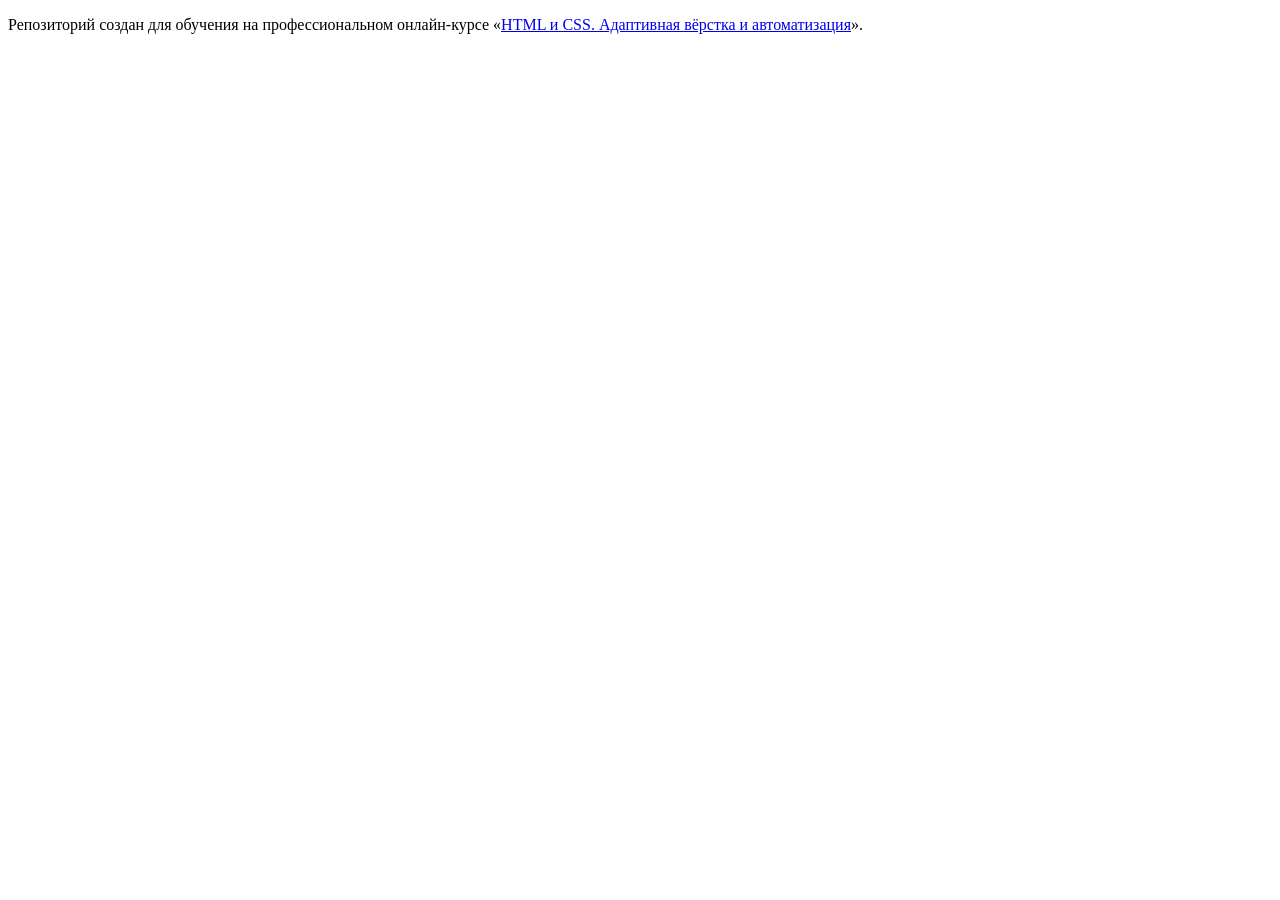
<file: 1/index.html>
<!DOCTYPE html>
<html lang="ru">
  <head>
    <meta charset="utf-8">
    <title>HTML Academy: Седона</title>
    <base href="https://htmlacademy-adaptive.github.io/1898449-sedona-26/1/">
</head>
  <body>

    <p>Репозиторий создан для обучения на профессиональном онлайн‑курсе «<a href="https://htmlacademy.ru/intensive/adaptive">HTML и CSS. Адаптивная вёрстка и автоматизация</a>».</p>

  </body>
</html>
</file>
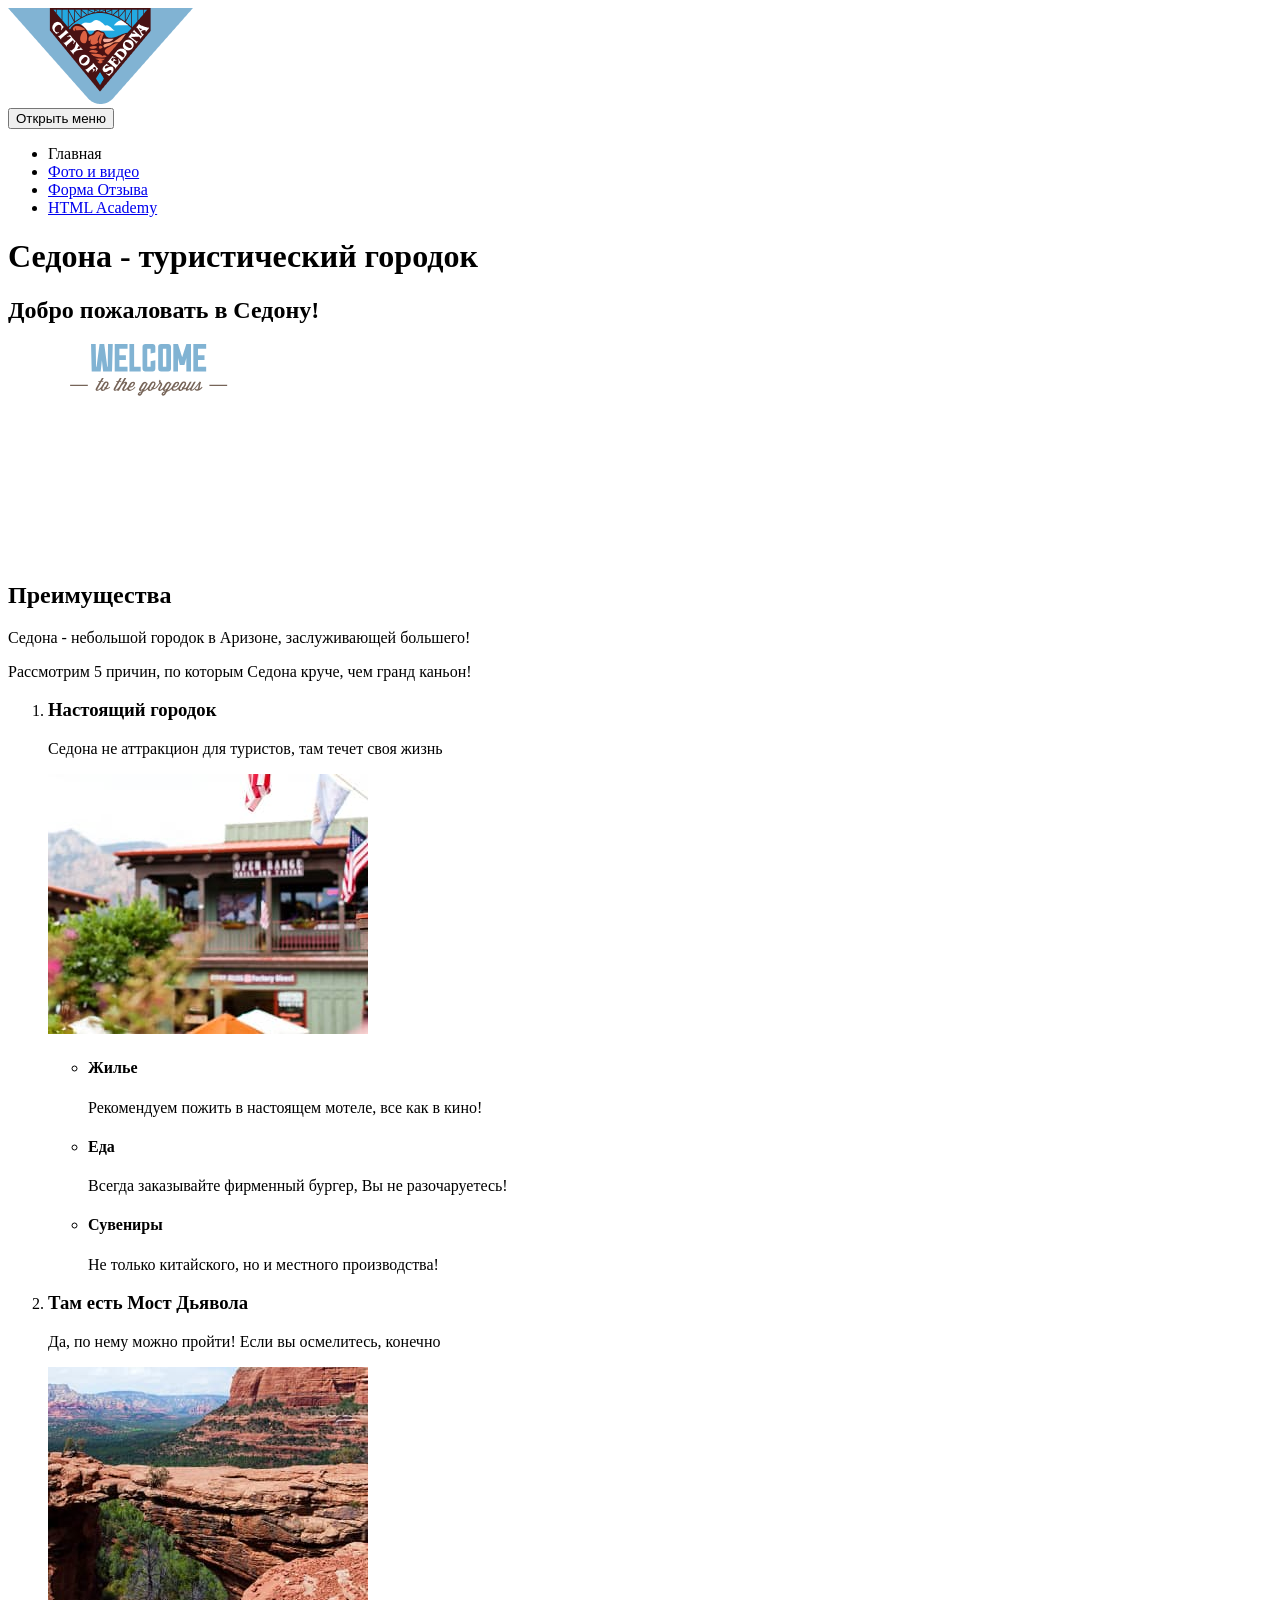
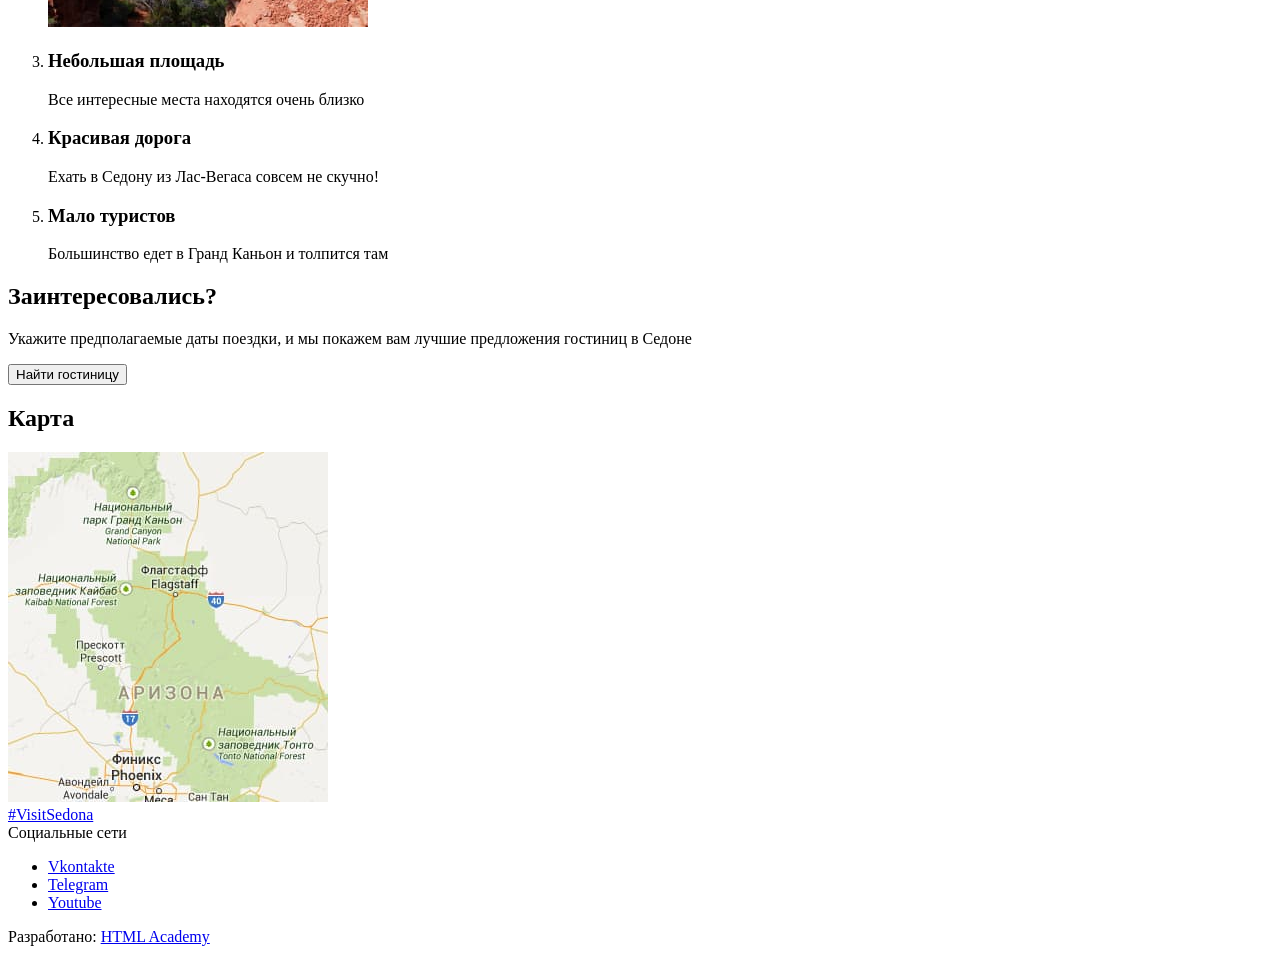
<file: 2/index.html>
<!DOCTYPE html>
<html class="page" lang="ru">

<head>
  <meta charset="utf-8">
  <title>HTML Academy: Седона</title>
  <base href="https://htmlacademy-adaptive.github.io/1898449-sedona-26/2/">
</head>

<body class="page__body">

  <header class="main-header">
    <a class="main-header__logo">
      <img class="main-header__logo-image" src="img/logo-sedona.png" width="185" height="96" alt="Логотип города Седона.">
    </a>
    <nav class="main-navigation">
      <button class="main-navigation__toggle" type="button"><span class="visually-hidden">Открыть меню</span></button>
      <div class="main-navigation__wrapper">
        <ul class="main-navigation__list">
          <li class="main-navigation__item main-navigation__item--active">
            <a>Главная</a>
          </li>
          <li class="main-navigation__item ">
            <a href="catalog.html">Фото и видео</a>
          </li>
          <li class="main-navigation__item">
            <a href="form.html">Форма Отзыва</a>
          </li>
          <li class="main-navigation__item">
            <a href="#">HTML Academy</a>
          </li>
        </ul>
      </div>
    </nav>
  </header>

  <main class="main-container">
    <h1 class="visually-hidden">Седона - туристический городок</h1>
    <section class="main-hero">
      <h2 class="visually-hidden">Добро пожаловать в Седону!</h2>
      <img class="main-hero__image" src="img/intro-welcome-text.svg" width="282" height="214"
        alt="Добро пожаловать в Седону!">
    </section>
    <section class="advantages">
      <h2 class="visually-hidden">Преимущества</h2>
      <p class="advantages__slogan">Седона - небольшой городок в Аризоне, заслуживающей большего!</p>
      <p class="advantages__intro">Рассмотрим 5 причин, по которым Седона круче, чем гранд каньон!</p>
      <ol class="advantages__list">
        <li class="advantages__item">
          <h3 class="advantages__title">Настоящий городок</h3>
          <p class="advantages__description">Седона не аттракцион для туристов, там течет своя жизнь</p>
          <img class="advantages__image" src="img/City-of-Sedona-photo.jpg" width="320" height="260"
            alt="Городок Седона.">
          <ul class="advantages__item__sublist sublist">
            <li class="sublist__item">
              <h4 class="sublist__item__title">Жилье</h4>
              <p class="sublist__item__description">Рекомендуем пожить в настоящем мотеле, все как в кино!</p>
            </li>
            <li class="sublist__item">
              <h4 class="sublist__item__title">Еда</h4>
              <p class="sublist__item__description">Всегда заказывайте фирменный бургер, Вы не разочаруетесь!</p>
            </li>
            <li class="sublist__item">
              <h4 class="sublist__item__title">Сувениры</h4>
              <p class="sublist__item__description">Не только китайского, но и местного производства!</p>
            </li>
          </ul>
        </li>
        <li class="advantages__item">
          <h3 class="advantages__title">Там есть Мост Дьявола</h3>
          <p class="advantages__description">Да, по нему можно пройти! Если вы осмелитесь, конечно</p>
          <img class="advantages__image" src="img/Devils-bridge-photo.jpg" width="320" height="260" alt="Мост Дьявола.">
        </li>
        <li class="advantages__item">
          <h3 class="advantages__title">Небольшая площадь</h3>
          <p class="advantages__description">Все интересные места находятся очень близко</p>
        </li>
        <li class="advantages__item">
          <h3 class="advantages__title">Красивая дорога</h3>
          <p class="advantages__description">Ехать в Седону из Лас-Вегаса совсем не скучно!</p>
        </li>
        <li class="advantages__item">
          <h3 class="advantages__title">Мало туристов</h3>
          <p class="advantages__description">Большинство едет в Гранд Каньон и толпится там</p>
        </li>
      </ol>
    </section>
    <section class="search-hotel">
      <h2 class="search-hotel__title">Заинтересовались?</h2>
      <p class="search-hotel__description">Укажите предполагаемые даты поездки, и мы покажем вам лучшие предложения
        гостиниц в Cедоне</p>
      <button class="search-hotel__button" type="button">Найти гостиницу</button>
    </section>
    <section class="map">
      <h2 class="visually-hidden">Карта </h2>
      <img class="map-image" src="img/map-mobile.jpg" width="320" height="350" alt="Город Седона.">
    </section>
  </main>

  <footer class="main-footer">
    <div class="main-footer__wrapper">
      <a class="main-footer__hashtag" href="#">#VisitSedona</a>
      <div class="main-footer__social social">
        <span class="visually-hidden">Социальные сети</span>
        <ul class="social__list">
          <li class="social__item">
            <a class="social__link social__link--vkontakte" href=" https://vk.com/htmlacademy">
              <span class="visually-hidden">Vkontakte</span>
            </a>
          </li>
          <li class="social__item">
            <a class="social__link social__link--telegram" href=" https://t.me/htmlacademy">
              <span class="visually-hidden">Telegram</span>
            </a>
          </li>
          <li class="social__item">
            <a class="social__link social__link--youtube" href=" https://www.youtube.com/user/htmlacademyru">
              <span class="visually-hidden">Youtube</span>
            </a>
          </li>
        </ul>
      </div>
      <div class="main-footer__copyright copyright">
        <span class="copyright__text">Разработано:</span>
        <a class="copyright__link" href="https://htmlacademy.ru/intensive/adaptive">
          <span class="visually-hidden">HTML Academy</span>
        </a>
      </div>
    </div>
  </footer>
</body>

</html>
</file>
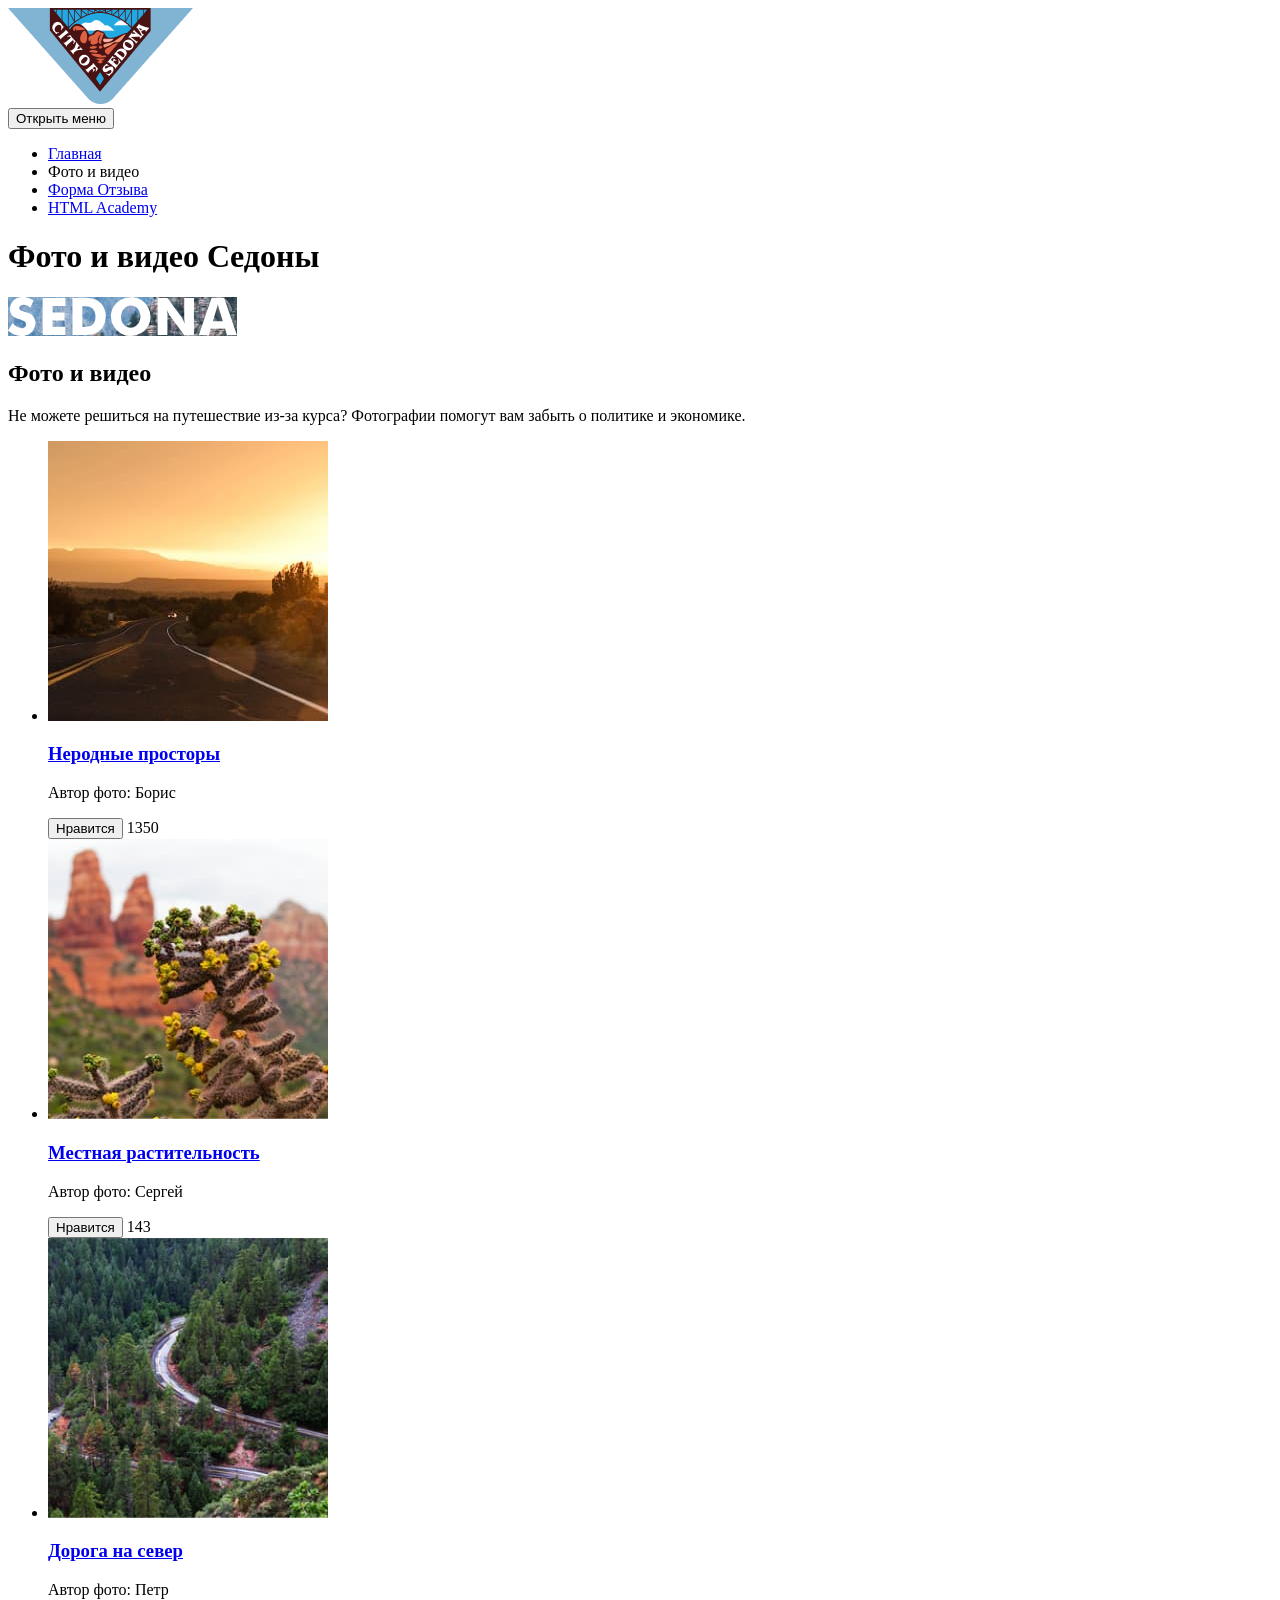
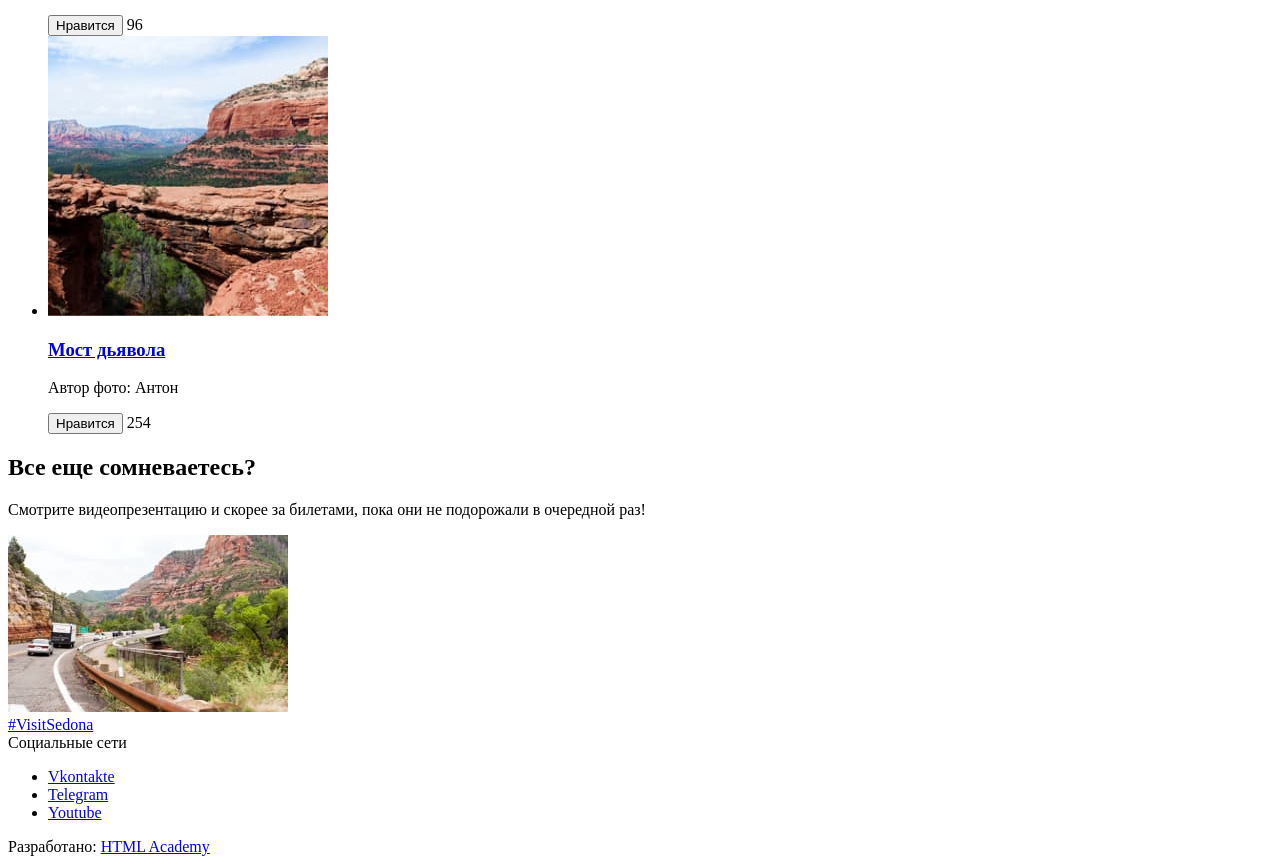
<file: 2/catalog.html>
<!DOCTYPE html>
<html class="page" lang="ru">

<head>
  <meta charset="utf-8">
  <title>Фото и видео</title>
  <base href="https://htmlacademy-adaptive.github.io/1898449-sedona-26/2/">
</head>

<body class="page__body">

  <header class="main-header">
    <a class="main-header__logo" href="index.html">
      <img class="main-header__logo-image" src="img/logo-sedona.png" width="185" height="96"
        alt="Логотип города Седона.">
    </a>
    <nav class="main-navigation">
      <button class="main-navigation__toggle" type="button"><span class="visually-hidden">Открыть меню</span></button>
      <div class="main-navigation__wrapper">
        <ul class="main-navigation__list">
          <li class="main-navigation__item">
            <a href="index.html">Главная</a>
          </li>
          <li class="main-navigation__item main-navigation__item--active">
            <a>Фото и видео</a>
          </li>
          <li class="main-navigation__item">
            <a href="form.html">Форма Отзыва</a>
          </li>
          <li class="main-navigation__item">
            <a href="#">HTML Academy</a>
          </li>
        </ul>
      </div>
    </nav>
  </header>

  <main class="main-container">
    <h1 class="visually-hidden">Фото и видео Cедоны</h1>
    <div class="secondary-hero">
      <img class="secondary-hero__image" src="img/sedona-text.svg" width="229" height="39" alt="Седона."
        style="background-image: url(img/background-secondary-hero.jpg);">
    </div>
    <section class="gallery">
      <h2 class="gallery__title heading">Фото и видео</h2>
      <p class="gallery__description">Не можете решиться на путешествие из-за курса? Фотографии помогут вам забыть о
        политике и экономике.</p>
      <div class="gallery-wrapper">
        <ul class="gallery__list">
          <li class="gallery__item card">
            <a class="card__link" href="#">
              <img class="card__image" src="img/outlandish-expance.jpg" width="280" height="280"
                alt="Дорога среди леса.">
              <h3 class="card__title">Неродные просторы</h3>
            </a>
            <p class="card__description">Автор фото: Борис</p>
            <button class="card__likes" type="button">
              <span class="visually-hidden"> Нравится</span>
            </button>
            <span class="card__counter">1350</span>
          </li>
          <li class="gallery__item card">
            <a class="card__link" href="#">
              <img class="card__image" src="img/local-vegetation.jpg" width="280" height="280" alt="Дорога среди леса.">
              <h3 class="card__title">Местная растительность</h3>
            </a>
            <p class="card__description">Автор фото: Сергей</p>
            <button class="card__likes" type="button">
              <span class="visually-hidden"> Нравится</span>
            </button>
            <span class="card__counter">143</span>
          </li>
          <li class="gallery__item card">
            <a class="card__link" href="#">
              <img class="card__image" src="img/road-to-the-north.jpg" width="280" height="280"
                alt="Дорога среди леса.">
              <h3 class="card__title">Дорога на север</h3>
            </a>
            <p class="card__description">Автор фото: Петр</p>
            <button class="card__likes" type="button">
              <span class="visually-hidden"> Нравится</span>
            </button>
            <span class="card__counter">96</span>
          </li>
          <li class="gallery__item card">
            <a class="card__link" href="#">
              <img class="card__image" src="img/devils-bridge.jpg" width="280" height="280" alt="Дорога среди леса.">
              <h3 class="card__title">Мост дьявола</h3>
            </a>
            <p class="card__description">Автор фото: Антон</p>
            <button class="card__likes" type="button">
              <span class="visually-hidden"> Нравится</span>
            </button>
            <span class="card__counter">254</span>
          </li>
        </ul>
      </div>
    </section>
    <section class="video-presentation">
      <h2 class="video-presentation__title heading">Все еще сомневаетесь?</h2>
      <p class="video-presentation__description">Смотрите видеопрезентацию и скорее за билетами, пока они не подорожали
        в очередной раз!</p>
      <a class="video-presentation__link video" href="#">
        <img class="video__image" src="img/video-freeze-frame.jpg" width="280" height="177"
          alt="Стопкадр из видео-презентации Седоны.">
      </a>
    </section>
  </main>

  <footer class="main-footer">
    <div class="main-footer__wrapper">
      <a class="main-footer__hashtag" href="#">#VisitSedona</a>
      <div class="main-footer__social social">
        <span class="visually-hidden">Социальные сети</span>
        <ul class="social__list">
          <li class="social__item">
            <a class="social__link social__link--vkontakte" href=" https://vk.com/htmlacademy">
              <span class="visually-hidden">Vkontakte</span>
            </a>
          </li>
          <li class="social__item">
            <a class="social__link social__link--telegram" href=" https://t.me/htmlacademy">
              <span class="visually-hidden">Telegram</span>
            </a>
          </li>
          <li class="social__item">
            <a class="social__link social__link--youtube" href=" https://www.youtube.com/user/htmlacademyru">
              <span class="visually-hidden">Youtube</span>
            </a>
          </li>
        </ul>
      </div>
      <div class="main-footer__copyright copyright">
        <span class="copyright__text">Разработано:</span>
        <a class="copyright__link" href="https://htmlacademy.ru/intensive/adaptive">
          <span class="visually-hidden">HTML Academy</span>
        </a>
      </div>
    </div>
  </footer>
</body>

</html>
</file>
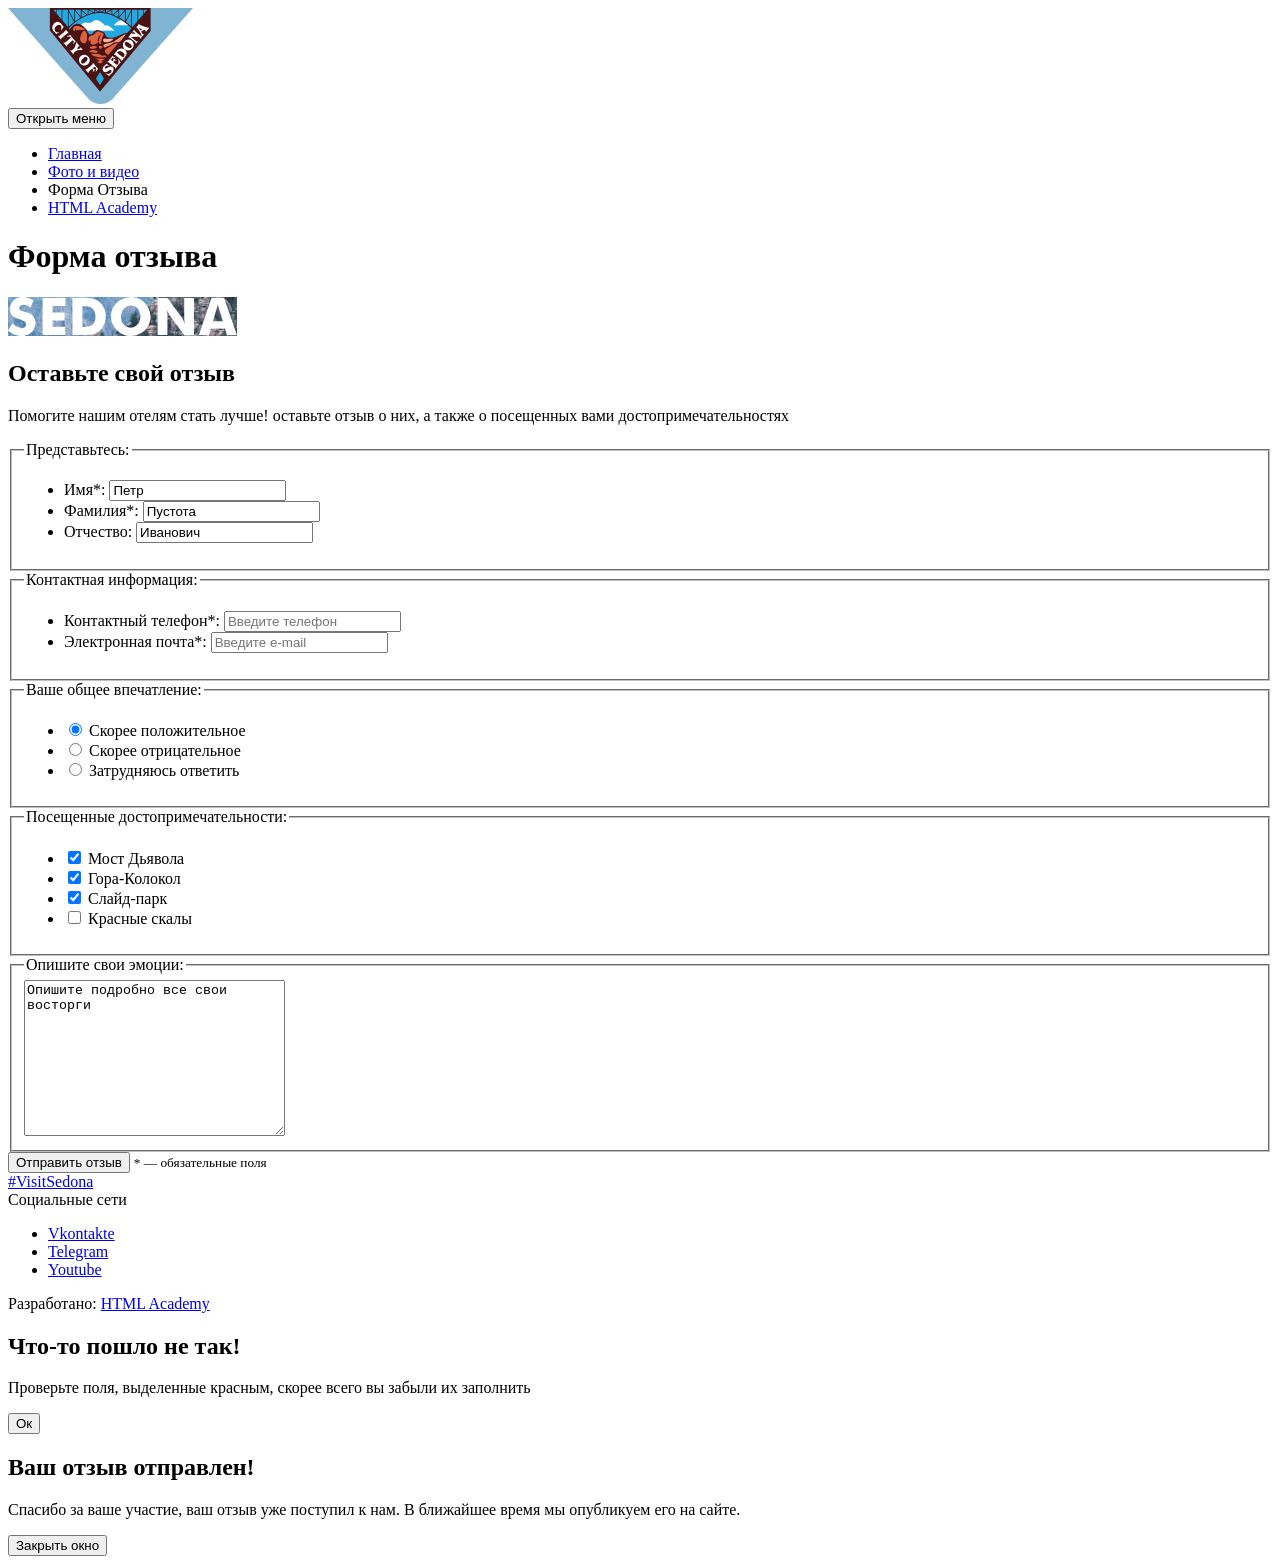
<file: 2/form.html>
<!DOCTYPE html>
<html class="page" lang="ru">
<head>
  <meta charset="utf-8">
  <title>Форма отзыва</title>
  <base href="https://htmlacademy-adaptive.github.io/1898449-sedona-26/2/">
</head>
<body class="page__body">
  <header class="main-header">
    <a class="main-header__logo">
      <img class="main-header__logo-image" src="img/logo-sedona.png" width="185" height="96"
        alt="Логотип города Седона.">
    </a>
    <nav class="main-navigation">
      <button class="main-navigation__toggle" type="button"><span class="visually-hidden">Открыть меню</span></button>
      <div class="main-navigation__wrapper">
        <ul class="main-navigation__list">
          <li class="main-navigation__item">
            <a href="index.html">Главная</a>
          </li>
          <li class="main-navigation__item">
            <a href="catalog.html">Фото и видео</a>
          </li>
          <li class="main-navigation__item main-navigation__item--active">
            <a>Форма Отзыва</a>
          </li>
          <li class="main-navigation__item">
            <a href="#">HTML Academy</a>
          </li>
        </ul>
      </div>
    </nav>
  </header>
  <main class="main-container">
    <h1 class="visually-hidden">Форма отзыва</h1>
    <div class="secondary-hero">
      <img class="secondary-hero__image" src="img/sedona-text.svg" width="229" height="39" alt="Седона."
        style="background-image: url(img/background-secondary-hero.jpg);">
    </div>
    <section class="review">
      <div class="review-intro">
        <h2 class="review-intro__title heading">Оставьте свой отзыв</h2>
        <p class="review-intro__description">Помогите нашим отелям стать лучше! оставьте отзыв о них, а также о
          посещенных
          вами достопримечательностях</p>
      </div>
      <form class="review-form" method="post" action="https://echo.academy.ru">
        <fieldset class="review-form__group personal-info">
          <legend class="review-form__title heading">Представьтесь:</legend>
          <ul class="review-form__list">
            <li class="review-form__item">
              <label class="control" for="fname">Имя*:</label>
              <input class="control__input" type="text" id="fname" name="fname" value="Петр">
            </li>
            <li class="review-form__item">
              <label class="control" for="lname">Фамилия*:</label>
              <input class="control__input" type="text" id="lname" name="lname" value="Пустота">
            </li>
            <li class="review-form__item">
              <label class="control" for="mname">Отчество:</label>
              <input class="control__input" type="text" id="mname" name="mname" value="Иванович">
            </li>
          </ul>
        </fieldset>
        <fieldset class="review-form__group contacts-info">
          <legend class="review-form__title heading">Контактная информация:</legend>
          <ul class="review-form__list">
            <li class="review-form__item">
              <label class="control" for="contact-phone">Контактный телефон*:</label>
              <input class="control__input" type="text" id="contact-phone" name="contact-phone" placeholder="Введите телефон">
            </li>
            <li class="review-form__item">
              <label class="control" for="email">Электронная почта*:</label>
              <input class="control__input" type="text" id="email" name="email" placeholder="Введите e-mail ">
            </li>
          </ul>
        </fieldset>
        <fieldset class="review-form__group ">
          <legend class="review-form__title heading">Ваше общее впечатление:</legend>
          <ul class="review-form__list">
            <li class="review-form__item">
              <label class="control">
                <input class="control__input" type="radio" name="impression-type" checked>
                <span>Скорее положительное</span>
              </label>
            </li>
            <li class="review-form__item">
              <label class="control">
                <input class="control__input" type="radio" name="impression-type">
                <span>Скорее отрицательное</span>
              </label>
            </li>
            <li class="review-form__item">
              <label class="control">
                <input class="control__input" type="radio" name="impression-type">
                <span>Затрудняюсь ответить</span>
              </label>
            </li>
          </ul>
        </fieldset>
        <fieldset class="review-form__group">
          <legend class="review-form__title heading">Посещенные достопримечательности:</legend>
          <ul class="review-form__list">
            <li class="review-form__item">
              <label class="control">
                <input class="control__input" type="checkbox" name="sights" checked>
                <span class="control-label">Мост Дьявола</span>
              </label>
            </li>
            <li class="review-form__item">
              <label class="control">
                <input class="control__input" type="checkbox" name="sights" checked>
                <span class="control-label">Гора-Колокол</span>
              </label>
            </li>
            <li class="review-form__item">
              <label class="control">
                <input class="control__input" type="checkbox" name="sights" checked>
                <span class="control-label">Слайд-парк</span>
              </label>
            </li>
            <li class="review-form__item">
              <label class="control">
                <input class="control__input" type="checkbox" name="sights">
                <span class="control-label">Красные скалы</span>
              </label>
            </li>
          </ul>
        </fieldset>
        <fieldset class="review-form__group ">
          <legend class="review-form__title heading">Опишите свои эмоции:</legend>
          <textarea name="message" cols="30" rows="10">Опишите подробно все свои восторги</textarea>
        </fieldset>
        <button class="button-send-review button" type="submit">Отправить отзыв</button>
        <small class="button-legend">* — обязательные поля</small>
      </form>
    </section>
  </main>
  <footer class="main-footer">
    <div class="main-footer__wrapper">
      <a class="main-footer__hashtag" href="#">#VisitSedona</a>
      <div class="main-footer__social social">
        <span class="visually-hidden">Социальные сети</span>
        <ul class="social__list">
          <li class="social__item">
            <a class="social__link social__link--vkontakte" href=" https://vk.com/htmlacademy">
              <span class="visually-hidden">Vkontakte</span>
            </a>
          </li>
          <li class="social__item">
            <a class="social__link social__link--telegram" href=" https://t.me/htmlacademy">
              <span class="visually-hidden">Telegram</span>
            </a>
          </li>
          <li class="social__item">
            <a class="social__link social__link--youtube" href=" https://www.youtube.com/user/htmlacademyru">
              <span class="visually-hidden">Youtube</span>
            </a>
          </li>
        </ul>
      </div>
      <div class="main-footer__copyright copyright">
        <span class="copyright__text">Разработано:</span>
        <a class="copyright__link" href="https://htmlacademy.ru/intensive/adaptive">
          <span class="visually-hidden">HTML Academy</span>
        </a>
      </div>
    </div>
  </footer>
  <div class="modal modal--error">
    <h2 class="modal__title">Что-то пошло не так!</h2>
    <p class="modal__description">Проверьте поля, выделенные красным, скорее всего вы забыли их заполнить</p>
    <button class="modal__button button">Ок</button>
  </div>
  <div class="modal modal--success">
    <h2 class="modal__title">Ваш отзыв отправлен!</h2>
    <p class="modal__description">Спасибо за ваше участие, ваш отзыв уже поступил к нам. В ближайшее время мы опубликуем
      его на сайте.</p>
    <button class="modal__button button">Закрыть окно</button>
  </div>
</body>
</html>
</file>
